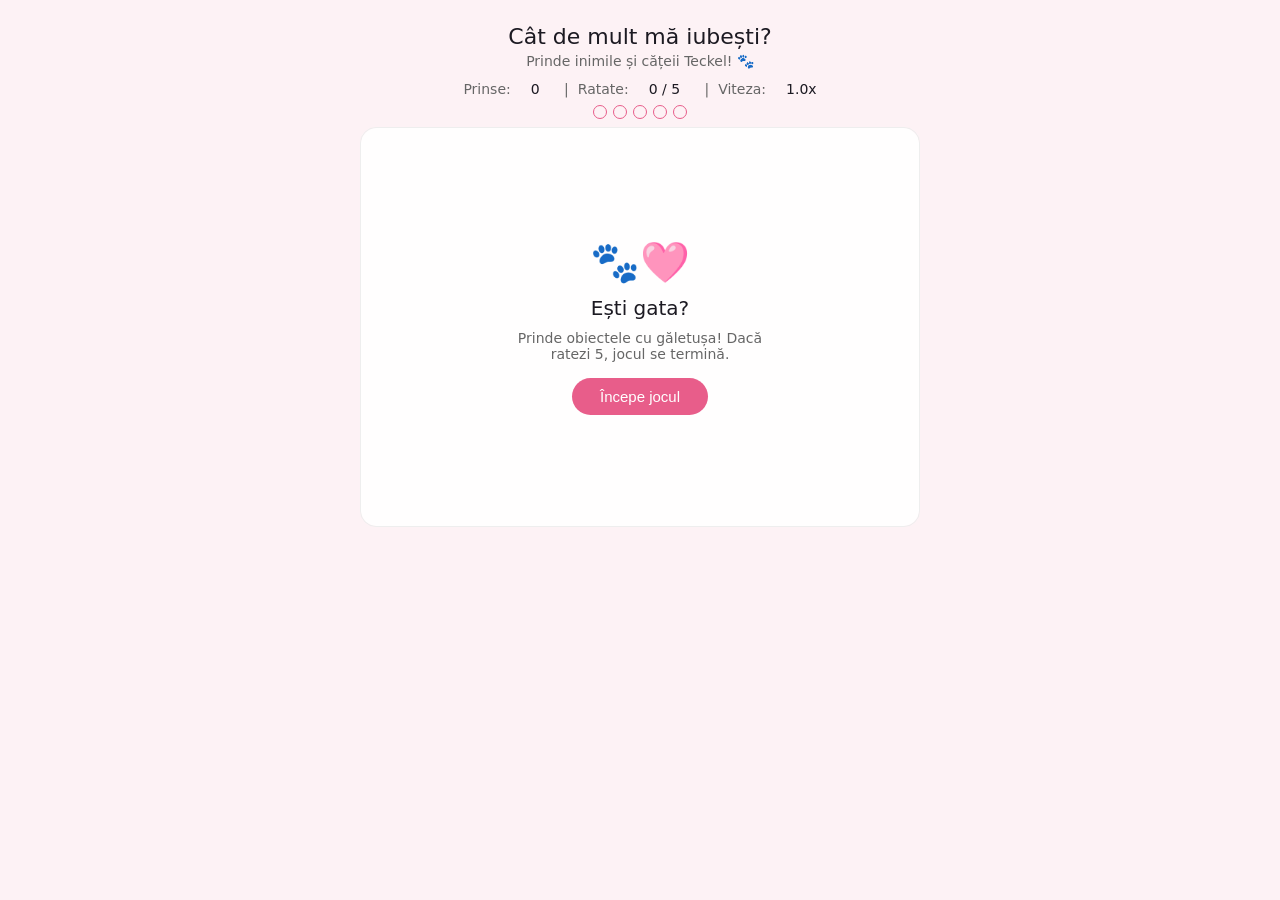
<file: index.html>
<!DOCTYPE html>
<html lang="ro">
<head>
    <meta charset="UTF-8">
    <meta name="viewport" content="width=device-width, initial-scale=1.0">
    <title>Cât de mult mă iubești?</title>
    <link rel="stylesheet" href="style.css">
</head>
<body>

<div id="game-wrap">
    <div id="title-area">
        <h1>Cât de mult mă iubești?</h1>
        <p>Prinde inimile și cățeii Teckel! 🐾</p>
    </div>
    
    <div id="hud">
        Prinse: <span id="score-val">0</span> 
        &nbsp;|&nbsp; 
        Ratate: <span id="missed-val">0 / 5</span>
        &nbsp;|&nbsp; 
        Viteza: <span id="speed-val">1.0x</span>
    </div>

    <div id="missed-bar">
        <span class="miss-dot" id="d0"></span>
        <span class="miss-dot" id="d1"></span>
        <span class="miss-dot" id="d2"></span>
        <span class="miss-dot" id="d3"></span>
        <span class="miss-dot" id="d4"></span>
    </div>

    <div id="canvas-wrap">
        <canvas id="gc"></canvas>
        
        <button id="pause-btn">
            <svg viewBox="0 0 16 16" width="16" height="16" fill="#e85d8a" id="pause-icon">
                <rect x="2" y="2" width="4" height="12" rx="1"/><rect x="10" y="2" width="4" height="12" rx="1"/>
            </svg>
        </button>

        <div id="speed-badge"></div>
        <div id="level-up-toast"></div>

        <div id="overlay">
            <div style="font-size:40px">🐾🩷</div>
            <h2 id="overlay-title">Ești gata?</h2>
            <p id="overlay-msg" style="text-align:center; font-size:14px; color:var(--color-text-secondary); max-width:280px;">
                Prinde obiectele cu găletușa! Dacă ratezi 5, jocul se termină.
            </p>
            <button id="start-btn">Începe jocul</button>
        </div>
    </div>
</div>

<script src="script.js"></script>
</body>
</html>
</file>
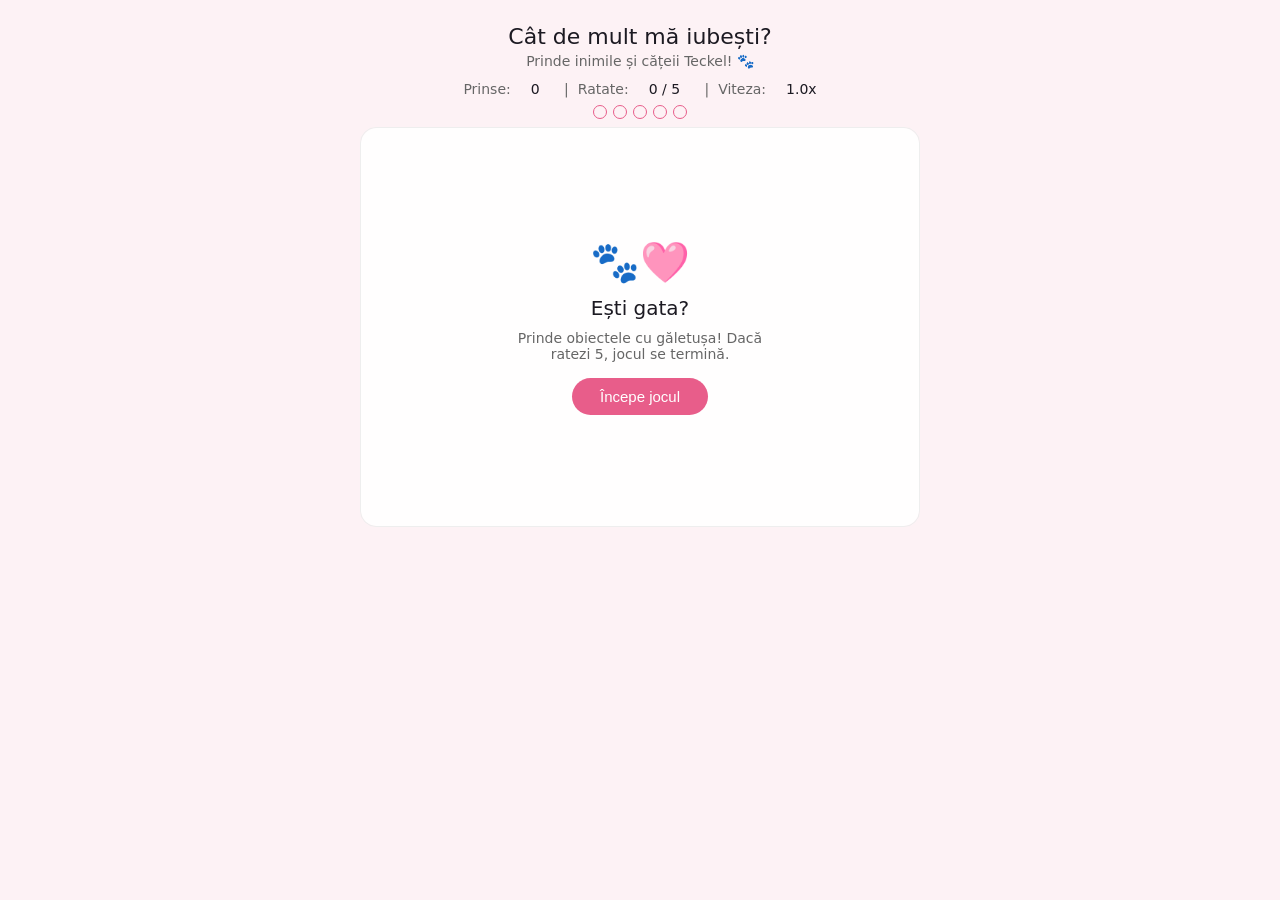
<file: joc.html>
<!DOCTYPE html>
<html lang="ro">
<head>
    <meta charset="UTF-8">
    <meta name="viewport" content="width=device-width, initial-scale=1.0">
    <title>Cât de mult mă iubești?</title>
    <link rel="stylesheet" href="style.css">
</head>
<body>

<div id="game-wrap">
    <div id="title-area">
        <h1>Cât de mult mă iubești?</h1>
        <p>Prinde inimile și cățeii Teckel! 🐾</p>
    </div>
    
    <div id="hud">
        Prinse: <span id="score-val">0</span> 
        &nbsp;|&nbsp; 
        Ratate: <span id="missed-val">0 / 5</span>
        &nbsp;|&nbsp; 
        Viteza: <span id="speed-val">1.0x</span>
    </div>

    <div id="missed-bar">
        <span class="miss-dot" id="d0"></span>
        <span class="miss-dot" id="d1"></span>
        <span class="miss-dot" id="d2"></span>
        <span class="miss-dot" id="d3"></span>
        <span class="miss-dot" id="d4"></span>
    </div>

    <div id="canvas-wrap">
        <canvas id="gc"></canvas>
        
        <button id="pause-btn">
            <svg viewBox="0 0 16 16" width="16" height="16" fill="#e85d8a" id="pause-icon">
                <rect x="2" y="2" width="4" height="12" rx="1"/><rect x="10" y="2" width="4" height="12" rx="1"/>
            </svg>
        </button>

        <div id="speed-badge"></div>
        <div id="level-up-toast"></div>

        <div id="overlay">
            <div style="font-size:40px">🐾🩷</div>
            <h2 id="overlay-title">Ești gata?</h2>
            <p id="overlay-msg" style="text-align:center; font-size:14px; color:var(--color-text-secondary); max-width:280px;">
                Prinde obiectele cu găletușa! Dacă ratezi 5, jocul se termină.
            </p>
            <button id="start-btn">Începe jocul</button>
        </div>
    </div>
</div>

<script src="script.js"></script>
</body>
</html>
</file>
<file: style.css>
:root {
    --font-sans: system-ui, -apple-system, sans-serif;
    --color-text-primary: #1c1a22;
    --color-text-secondary: #666;
    --color-background-secondary: #fdf2f5;
    --color-border-tertiary: #eee;
    --border-radius-lg: 16px;
    --accent: #e85d8a;
    --accent-dark: #c4306a;
}

@media (prefers-color-scheme: dark) {
    :root {
        --color-text-primary: #f0f0f0;
        --color-text-secondary: #aaa;
        --color-background-secondary: #2a2731;
        --color-border-tertiary: #444;
    }
}

* { box-sizing: border-box; margin: 0; padding: 0; }

body { 
    background: var(--color-background-secondary); 
    overflow: hidden;
    font-family: var(--font-sans);
}

#game-wrap {
    min-height: 100vh;
    display: flex;
    flex-direction: column;
    align-items: center;
    padding: 1.5rem 1rem 1rem;
}

#title-area { text-align: center; margin-bottom: 0.75rem; }
#title-area h1 { font-size: 22px; font-weight: 500; color: var(--color-text-primary); }
#title-area p { font-size: 14px; color: var(--color-text-secondary); margin-top: 4px; }

#hud {
    display: flex; gap: 20px; margin-bottom: 0.5rem;
    font-size: 14px; color: var(--color-text-secondary);
}
#hud span { font-weight: 500; color: var(--color-text-primary); }

#missed-bar { display: flex; gap: 6px; margin-bottom: 0.5rem; justify-content: center; }
.miss-dot { width: 14px; height: 14px; border-radius: 50%; border: 1.5px solid var(--accent); }
.miss-dot.filled { background: var(--accent); }

#canvas-wrap {
    position: relative; 
    width: 100%; 
    max-width: 560px;
    height: 400px;
    background: var(--color-background-secondary);
    border-radius: var(--border-radius-lg);
    border: 1px solid var(--color-border-tertiary);
    overflow: hidden;
    cursor: none;
}

canvas { display: block; width: 100%; height: 100%; }

#pause-btn, #speed-badge {
    position: absolute; top: 10px;
    background: rgba(232,93,138,0.15);
    border: 1px solid rgba(232,93,138,0.4);
    border-radius: 8px;
    z-index: 10;
    display: none;
    align-items: center; justify-content: center;
}

#pause-btn { left: 10px; width: 36px; height: 36px; cursor: pointer; }
#speed-badge { right: 10px; padding: 0 10px; height: 36px; font-size: 12px; font-weight: 500; color: var(--accent); }

#overlay {
    position: absolute; inset: 0;
    display: flex; flex-direction: column; align-items: center; justify-content: center;
    background: rgba(255,255,255,0.95);
    border-radius: var(--border-radius-lg);
    gap: 10px; padding: 1.5rem;
    z-index: 30;
}

@media (prefers-color-scheme: dark) { #overlay { background: rgba(28,26,34,0.98); } }

#overlay h2 { font-size: 20px; font-weight: 500; color: var(--color-text-primary); }

#start-btn {
    margin-top: 6px; padding: 10px 28px;
    font-size: 15px; font-weight: 500;
    background: var(--accent); color: #fff;
    border: none; border-radius: 99px;
    cursor: pointer;
}

#level-up-toast {
    position: absolute; top: 56px; left: 50%; transform: translateX(-50%);
    background: var(--accent); color: #fff; border-radius: 99px;
    padding: 5px 18px; font-size: 13px; font-weight: 500;
    opacity: 0; transition: opacity 0.25s; z-index: 20;
}
</file>
